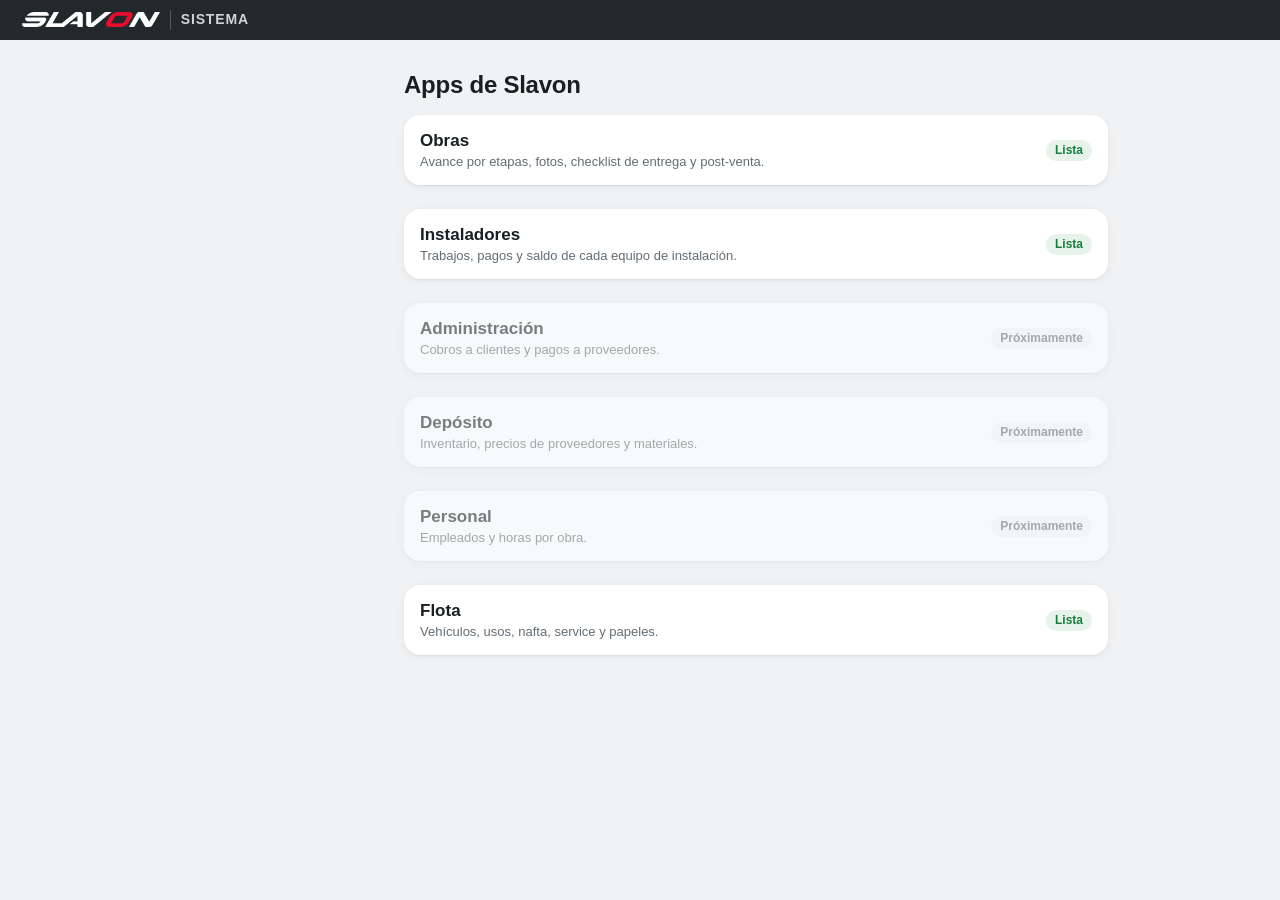
<file: index.html>
<!doctype html>
<html lang="es">
<head>
  <meta charset="utf-8">
  <meta name="viewport" content="width=device-width, initial-scale=1, viewport-fit=cover">
  <title>Sistema Slavon</title>
  <meta name="theme-color" content="#22282c">
  <meta name="color-scheme" content="light dark">
  <link rel="icon" href="shared/icons/favicon.png" type="image/png">
  <link rel="stylesheet" href="shared/base.css?v=1">
  <style>
    body { padding-bottom: 24px; }
    .apps { display: grid; gap: 12px; }
    .app-link { display: flex; align-items: center; gap: 14px; text-decoration: none; color: inherit; }
    .app-link b { font-size: 17px; }
    .app-link.off { opacity: .55; pointer-events: none; }
  </style>
</head>
<body>
  <header class="topbar">
    <img class="topbar-logo" src="shared/icons/logo-white.png" alt="SLAVON" width="138" height="15">
    <span class="topbar-sub">Sistema</span>
  </header>
  <main>
    <h1>Apps de Slavon</h1>
    <div class="apps">
      <a class="card app-link" href="obras/"><div class="grow"><b>Obras</b><div class="small muted">Avance por etapas, fotos, checklist de entrega y post-venta.</div></div><span class="badge ok">Lista</span></a>
      <a class="card app-link" href="instaladores/"><div class="grow"><b>Instaladores</b><div class="small muted">Trabajos, pagos y saldo de cada equipo de instalación.</div></div><span class="badge ok">Lista</span></a>
      <a class="card app-link off" href="admin/"><div class="grow"><b>Administración</b><div class="small muted">Cobros a clientes y pagos a proveedores.</div></div><span class="badge">Próximamente</span></a>
      <a class="card app-link off" href="deposito/"><div class="grow"><b>Depósito</b><div class="small muted">Inventario, precios de proveedores y materiales.</div></div><span class="badge">Próximamente</span></a>
      <a class="card app-link off" href="personal/"><div class="grow"><b>Personal</b><div class="small muted">Empleados y horas por obra.</div></div><span class="badge">Próximamente</span></a>
      <a class="card app-link" href="https://caixx32.github.io/flota-slavon/"><div class="grow"><b>Flota</b><div class="small muted">Vehículos, usos, nafta, service y papeles.</div></div><span class="badge ok">Lista</span></a>
    </div>
  </main>
</body>
</html>
</file>
<file: shared/base.css>
/*
 * Sistema Slavon: estilos compartidos por todas las apps (Obras, Administración, Depósito, Personal).
 * Grafito y rojo del logo. Modo claro y oscuro según el celular. Pensado primero para el celular.
 */

:root {
  --brand-ink: #22282c;
  --brand-red: #e50d2d;

  --bg: #f1f2f4;
  --card: #ffffff;
  --card-2: #f6f7f8;
  --text: #1a1f23;
  --ink: #22282c;
  --muted: #646d75;
  --faint: #99a0a7;
  --line: #e1e4e8;
  --field: #ffffff;
  --field-line: #cdd2d7;
  --topbar: #22282c;
  --tabs: #ffffff;
  --red: #e50d2d;
  --red-dark: #b80a24;
  --red-soft: rgba(229, 13, 45, .09);
  --ok: #15803d;
  --ok-soft: rgba(21, 128, 61, .1);
  --warn: #b45309;
  --warn-soft: rgba(217, 119, 6, .13);
  --blue: #1d4ed8;
  --blue-soft: rgba(37, 99, 235, .1);
  --shadow: 0 1px 2px rgba(20, 24, 28, .06), 0 2px 10px rgba(20, 24, 28, .05);
  --radius: 16px;
  --font: -apple-system, BlinkMacSystemFont, "Segoe UI", Roboto, "Helvetica Neue", Arial, sans-serif;
  color-scheme: light;
}

@media (prefers-color-scheme: dark) {
  :root {
    --bg: #0f1214;
    --card: #191d20;
    --card-2: #20252a;
    --text: #eceff1;
    --ink: #f1f3f5;
    --muted: #9aa3ab;
    --faint: #6b747c;
    --line: #2a3035;
    --field: #14181b;
    --field-line: #343b41;
    --topbar: #0b0d0f;
    --tabs: #15191c;
    --red: #ff2d4b;
    --red-soft: rgba(255, 45, 75, .14);
    --ok: #3ddc84;
    --ok-soft: rgba(61, 220, 132, .13);
    --warn: #ffc247;
    --warn-soft: rgba(255, 194, 71, .14);
    --blue: #6b9bff;
    --blue-soft: rgba(107, 155, 255, .15);
    --shadow: 0 1px 2px rgba(0, 0, 0, .4);
    color-scheme: dark;
  }
}

* { box-sizing: border-box; }
html, body { margin: 0; }
body {
  font-family: var(--font);
  background: var(--bg);
  color: var(--text);
  font-size: 16px;
  line-height: 1.4;
  -webkit-tap-highlight-color: transparent;
  padding-bottom: calc(76px + env(safe-area-inset-bottom));
}
body.no-tabs { padding-bottom: 24px; }
button, input, select, textarea { font: inherit; color: inherit; }
[hidden] { display: none !important; }
svg.i { width: 22px; height: 22px; fill: none; stroke: currentColor; stroke-width: 2; stroke-linecap: round; stroke-linejoin: round; flex: none; }

/* ---------- Barra superior ---------- */

.topbar {
  position: sticky; top: 0; z-index: 20;
  display: flex; align-items: center; gap: 10px;
  background: var(--topbar); color: #fff;
  padding: calc(10px + env(safe-area-inset-top)) 16px 10px;
}
.topbar-logo { height: 15px; width: auto; }
.topbar-sub { font-weight: 700; font-size: 14px; letter-spacing: .06em; text-transform: uppercase; opacity: .8; border-left: 1px solid rgba(255,255,255,.3); padding-left: 10px; }
.spacer { flex: 1; }
.chip { white-space: nowrap; font-size: 12px; font-weight: 600; padding: 3px 9px; border-radius: 99px; background: rgba(255,255,255,.14); }
.chip.demo { background: var(--brand-red); }
.me-btn { background: rgba(255,255,255,.12); border: 0; border-radius: 99px; color: #fff; padding: 5px 11px; font-size: 13px; font-weight: 600; cursor: pointer; }

/* ---------- Pestañas ---------- */

.tabs {
  position: fixed; bottom: 0; left: 0; right: 0; z-index: 20;
  display: flex; background: var(--tabs); border-top: 1px solid var(--line);
  padding-bottom: env(safe-area-inset-bottom);
}
.tabs button {
  flex: 1; border: 0; background: none; padding: 9px 0 8px; cursor: pointer;
  display: flex; flex-direction: column; align-items: center; gap: 2px;
  color: var(--faint); font-size: 11px; font-weight: 600;
}
.tabs button.active { color: var(--red); }

/* ---------- Contenido ---------- */

main { max-width: 760px; margin: 0 auto; padding: 16px; }
h1 { font-size: 24px; margin: 4px 0 14px; letter-spacing: -.01em; }
h2 { font-size: 17px; margin: 22px 0 10px; }
h3 { font-size: 15px; margin: 0 0 6px; }
.muted { color: var(--muted); }
.small { font-size: 13px; }
.row { display: flex; align-items: center; gap: 10px; }
.wrap { flex-wrap: wrap; }
.grow { flex: 1; min-width: 0; }
.ellipsis { overflow: hidden; text-overflow: ellipsis; white-space: nowrap; }

.card {
  background: var(--card); border-radius: var(--radius); box-shadow: var(--shadow);
  padding: 14px 16px; margin-bottom: 12px;
}
.card.tap { cursor: pointer; }
.card.tap:active { transform: scale(.99); }
.list { background: var(--card); border-radius: var(--radius); box-shadow: var(--shadow); overflow: hidden; margin-bottom: 12px; }
.list > .item { display: flex; align-items: center; gap: 12px; padding: 13px 16px; border-top: 1px solid var(--line); cursor: pointer; }
.list > .item:first-child { border-top: 0; }
.empty { text-align: center; color: var(--muted); padding: 28px 16px; }

.badge { display: inline-block; font-size: 12px; font-weight: 700; padding: 2px 9px; border-radius: 99px; background: var(--card-2); color: var(--muted); white-space: nowrap; }
.badge.ok { background: var(--ok-soft); color: var(--ok); }
.badge.warn { background: var(--warn-soft); color: var(--warn); }
.badge.red { background: var(--red-soft); color: var(--red); }
.badge.blue { background: var(--blue-soft); color: var(--blue); }

.progress { height: 8px; background: var(--card-2); border-radius: 99px; overflow: hidden; }
.progress > span { display: block; height: 100%; background: var(--red); border-radius: 99px; transition: width .3s; }
.progress.done > span { background: var(--ok); }

.seg { display: flex; background: var(--card-2); border-radius: 12px; padding: 3px; gap: 3px; margin-bottom: 14px; }
.seg button { flex: 1; border: 0; background: none; padding: 8px 6px; border-radius: 9px; font-size: 14px; font-weight: 600; color: var(--muted); cursor: pointer; }
.seg button.on { background: var(--card); color: var(--text); box-shadow: var(--shadow); }

/* ---------- Botones ---------- */

.btn {
  display: inline-flex; align-items: center; justify-content: center; gap: 7px;
  border: 0; border-radius: 12px; padding: 11px 16px; font-weight: 700; font-size: 15px;
  cursor: pointer; background: var(--card-2); color: var(--text); text-decoration: none;
}
.btn.primary { background: var(--red); color: #fff; }
.btn.dark { background: var(--brand-ink); color: #fff; }
.btn.ghost { background: transparent; color: var(--muted); }
.btn.danger { background: transparent; color: var(--red); }
.btn.block { width: 100%; }
.btn.small { padding: 7px 12px; font-size: 14px; border-radius: 10px; }
.btn:disabled { opacity: .45; cursor: default; }
.fab {
  position: fixed; right: 18px; bottom: calc(86px + env(safe-area-inset-bottom)); z-index: 15;
  width: 56px; height: 56px; border-radius: 50%; border: 0; background: var(--red); color: #fff;
  box-shadow: 0 6px 18px rgba(229, 13, 45, .35); display: grid; place-items: center; cursor: pointer;
}
.fab svg.i { width: 26px; height: 26px; }

/* ---------- Formularios ---------- */

.field { display: block; margin-bottom: 14px; }
.field > span { display: block; font-size: 13px; font-weight: 600; color: var(--muted); margin-bottom: 5px; }
.field input, .field select, .field textarea, input.search {
  width: 100%; border: 1px solid var(--field-line); background: var(--field); border-radius: 12px;
  padding: 11px 12px; font-size: 16px; outline: none;
}
.field textarea { min-height: 80px; resize: vertical; }
.field input:focus, .field select:focus, .field textarea:focus, input.search:focus { border-color: var(--red); }
.check { display: flex; align-items: center; gap: 10px; margin-bottom: 12px; font-weight: 600; }
.check input { width: 20px; height: 20px; accent-color: var(--red); }
.form-error { background: var(--red-soft); color: var(--red); border-radius: 10px; padding: 10px 12px; margin-bottom: 12px; font-size: 14px; font-weight: 600; }

/* ---------- Hoja (modal) ---------- */

dialog.sheet {
  border: 0; padding: 0; margin: auto auto 0; width: 100%; max-width: 640px; max-height: 92vh;
  background: var(--card); color: var(--text); border-radius: 20px 20px 0 0;
}
@media (min-width: 700px) { dialog.sheet { margin: auto; border-radius: 20px; } }
dialog.sheet::backdrop { background: rgba(0, 0, 0, .45); }
.sheet-body { padding: 8px 18px 18px; overflow-y: auto; max-height: calc(92vh - 70px); }
.sheet-grip { width: 40px; height: 5px; border-radius: 9px; background: var(--line); margin: 9px auto 6px; }
.sheet h2 { margin: 6px 0 16px; font-size: 19px; }
.sheet-actions { display: flex; gap: 8px; padding: 12px 18px calc(14px + env(safe-area-inset-bottom)); border-top: 1px solid var(--line); }

.toast {
  position: fixed; left: 50%; bottom: calc(92px + env(safe-area-inset-bottom)); transform: translateX(-50%);
  background: var(--brand-ink); color: #fff; padding: 11px 16px; border-radius: 12px; font-weight: 600; font-size: 14px;
  z-index: 100; box-shadow: 0 8px 24px rgba(0, 0, 0, .3); max-width: calc(100% - 32px);
}

/* ---------- Pantalla de ingreso ---------- */

.auth { min-height: 100vh; display: grid; place-items: center; padding: 24px; background: var(--brand-ink); color: #fff; }
.auth-box { width: 100%; max-width: 360px; text-align: center; }
.auth-box img { width: 190px; margin-bottom: 10px; }
.auth-box .app-name { font-size: 15px; font-weight: 700; letter-spacing: .14em; text-transform: uppercase; opacity: .75; margin-bottom: 34px; }
.auth-box p { color: #c9cdd1; font-size: 15px; }
.auth-box .btn { width: 100%; margin-top: 10px; }
.auth-box .btn.light { background: #fff; color: #22282c; }
.auth-box .err { background: rgba(229, 13, 45, .2); color: #fff; border-radius: 10px; padding: 10px; margin-top: 14px; font-size: 14px; }
.seg button:focus, .sheet .btn:focus { outline: none; }
.sheet-actions .btn { flex: 1; }

/* ---------- En la compu: menú al costado en lugar de pestañas abajo ---------- */
@media (min-width: 900px) {
  body { padding-bottom: 24px; padding-left: 232px; }
  body.no-tabs { padding-left: 0; }
  .topbar { margin-left: -232px; padding-left: 22px; }
  .tabs {
    top: 0; bottom: 0; right: auto; width: 232px; z-index: 19;
    flex-direction: column; gap: 4px; padding: 72px 12px 16px;
    border-top: 0; border-right: 1px solid var(--line);
  }
  .tabs button {
    flex: none; flex-direction: row; justify-content: flex-start; gap: 12px;
    padding: 11px 14px; border-radius: 12px; font-size: 15px; color: var(--muted);
  }
  .tabs button:hover { background: var(--card-2); color: var(--text); }
  .tabs button.active { background: var(--red-soft); color: var(--red); }
  main { padding: 24px 28px; }
  .fab { bottom: 28px; right: 28px; }
  .toast { bottom: 28px; }
}
.side-only { display: none; }
@media (min-width: 900px) {
  .side-only { display: block; }
  .side-apps { margin-top: auto; border-top: 1px solid var(--line); padding: 14px 6px 0; }
  .side-title { font-size: 12px; font-weight: 700; text-transform: uppercase; letter-spacing: .06em; color: var(--faint); margin: 0 8px 6px; }
  .side-apps a { display: block; padding: 8px; border-radius: 10px; color: var(--muted); text-decoration: none; font-size: 14px; font-weight: 600; }
  .side-apps a:hover { background: var(--card-2); color: var(--text); }
  .side-apps a.off { opacity: .45; pointer-events: none; }
  .side-apps a.off::after { content: ' · próximamente'; font-weight: 400; }
}
@media (max-width: 899px) { .tabs .pc-tab { display: none; } }
@media (min-width: 900px) { .mobile-only { display: none !important; } }
</file>
